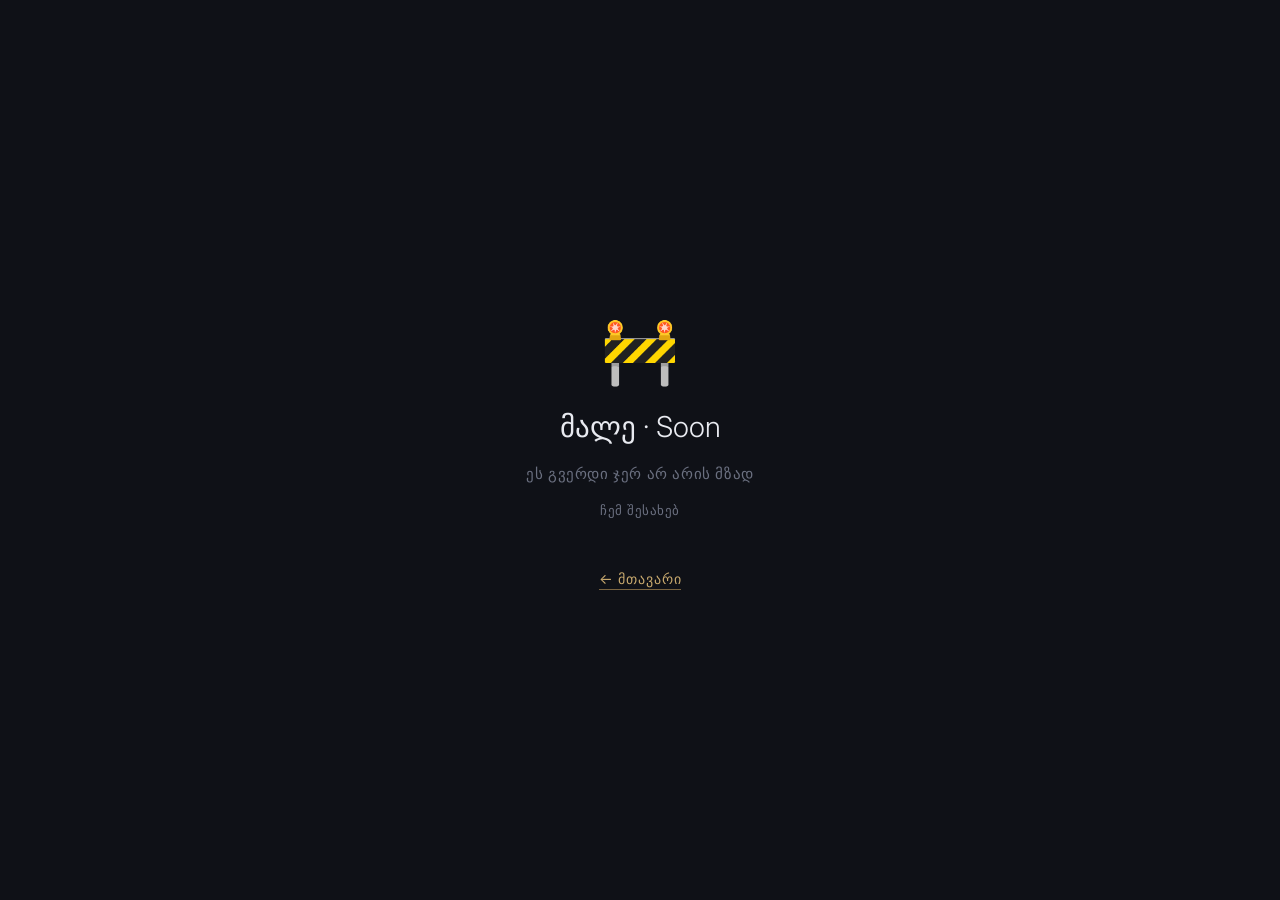
<file: src/main/resources/public/about/index.html>
<!DOCTYPE html>
<html lang="ka">
<head>
    <meta charset="UTF-8">
    <meta name="viewport" content="width=device-width, initial-scale=1.0">
    <title>ჩემ შესახებ</title>
    <link rel="stylesheet" href="../style.css">
    <style>
        .placeholder {
            display: flex;
            flex-direction: column;
            align-items: center;
            justify-content: center;
            min-height: 60vh;
            text-align: center;
            gap: 20px;
        }
        .placeholder .big-icon {
            font-size: 4rem;
        }
        .placeholder h2 {
            font-size: 1.8rem;
            font-weight: 300;
            color: var(--text);
        }
        .placeholder p {
            color: var(--muted);
            font-size: 0.95rem;
            letter-spacing: 0.04em;
        }
        .back-link {
            display: inline-block;
            margin: 32px auto 0;
            color: var(--accent);
            text-decoration: none;
            font-size: 0.9rem;
            letter-spacing: 0.06em;
            border-bottom: 1px solid var(--accent-dim);
            padding-bottom: 2px;
            transition: opacity 0.2s;
        }
        .back-link:hover { opacity: 0.7; }
    </style>
</head>
<body>

    <div class="placeholder">
        <span class="big-icon">🚧</span>
        <h2>მალე · Soon</h2>

        <!-- CHANGE THESE TWO LINES per section -->
        <p>ეს გვერდი ჯერ არ არის მზად</p>
        <p style="font-size:0.8rem">ჩემ შესახებ</p>

        <a class="back-link" href="../index.html">← მთავარი</a>
    </div>

</body>
</html>
</file>
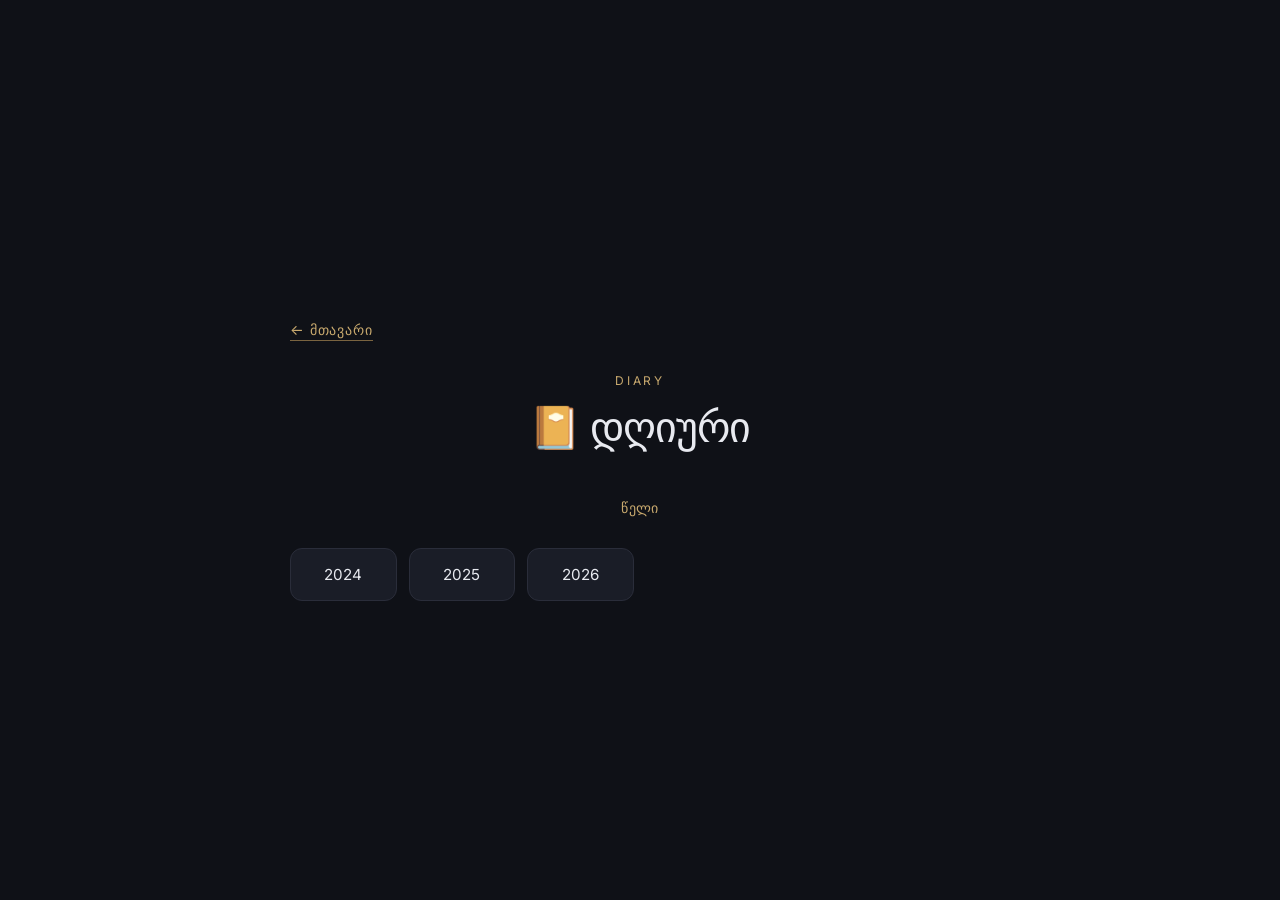
<file: src/main/resources/public/diary/index.html>
<!DOCTYPE html>
<html lang="ka">
<head>
    <meta charset="UTF-8">
    <meta name="viewport" content="width=device-width, initial-scale=1.0">
    <title>დღიური</title>
    <link rel="stylesheet" href="../style.css">
    <link rel="stylesheet" href="style.css">
</head>
<body>
    <div class="diary-wrap">
        <a class="back-link" href="../index.html">← მთავარი</a>

        <div class="page-header">
            <span class="geo-label">Diary</span>
            <h1>📔 დღიური</h1>
        </div>

        <div class="breadcrumb" id="breadcrumb"></div>

        <section id="years-section">
            <div class="option-grid" id="years-list"></div>
        </section>

        <section id="months-section" class="hidden">
            <div class="option-grid" id="months-list"></div>
        </section>

        <section id="days-section" class="hidden">
            <div class="option-grid" id="days-list"></div>
        </section>

        <section id="entry-section" class="hidden">
            <div class="entry-card">
                <span class="entry-date" id="entry-date"></span>
                <p id="entry-content"></p>
            </div>
        </section>
    </div>
    <script src="script.js"></script>
</body>
</html>
</file>
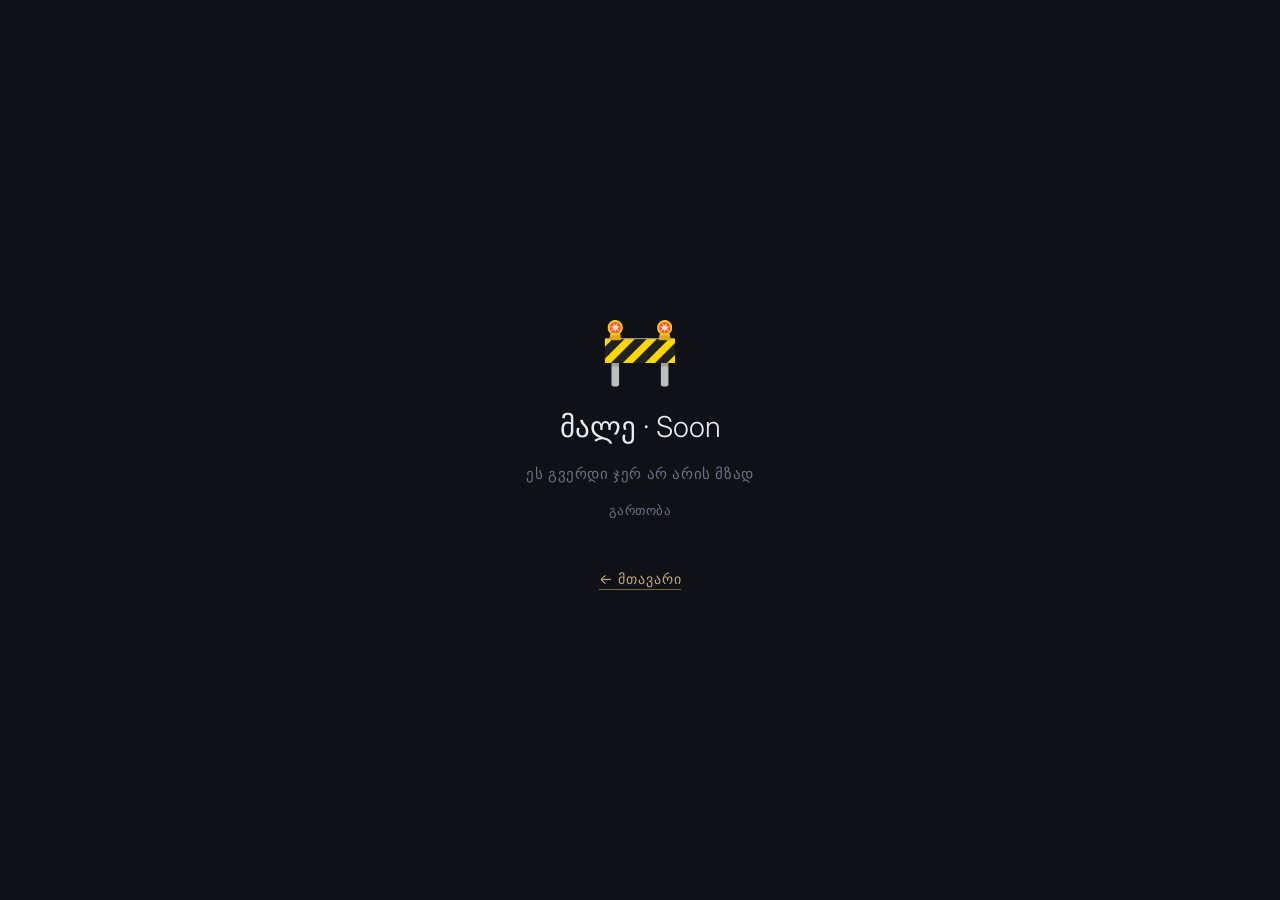
<file: src/main/resources/public/entertainment/index.html>
<!DOCTYPE html>
<html lang="ka">
<head>
    <meta charset="UTF-8">
    <meta name="viewport" content="width=device-width, initial-scale=1.0">
    <title>გართობა</title>
    <link rel="stylesheet" href="../style.css">
    <style>
        .placeholder {
            display: flex;
            flex-direction: column;
            align-items: center;
            justify-content: center;
            min-height: 60vh;
            text-align: center;
            gap: 20px;
        }
        .placeholder .big-icon {
            font-size: 4rem;
        }
        .placeholder h2 {
            font-size: 1.8rem;
            font-weight: 300;
            color: var(--text);
        }
        .placeholder p {
            color: var(--muted);
            font-size: 0.95rem;
            letter-spacing: 0.04em;
        }
        .back-link {
            display: inline-block;
            margin: 32px auto 0;
            color: var(--accent);
            text-decoration: none;
            font-size: 0.9rem;
            letter-spacing: 0.06em;
            border-bottom: 1px solid var(--accent-dim);
            padding-bottom: 2px;
            transition: opacity 0.2s;
        }
        .back-link:hover { opacity: 0.7; }
    </style>
</head>
<body>

    <div class="placeholder">
        <span class="big-icon">🚧</span>
        <h2>მალე · Soon</h2>

        <!-- CHANGE THESE TWO LINES per section -->
        <p>ეს გვერდი ჯერ არ არის მზად</p>
        <p style="font-size:0.8rem">გართობა</p>
        <!-- ^^^^ change the section name above ^^^^ -->

        <a class="back-link" href="../index.html">← მთავარი</a>
    </div>

</body>
</html>
</file>
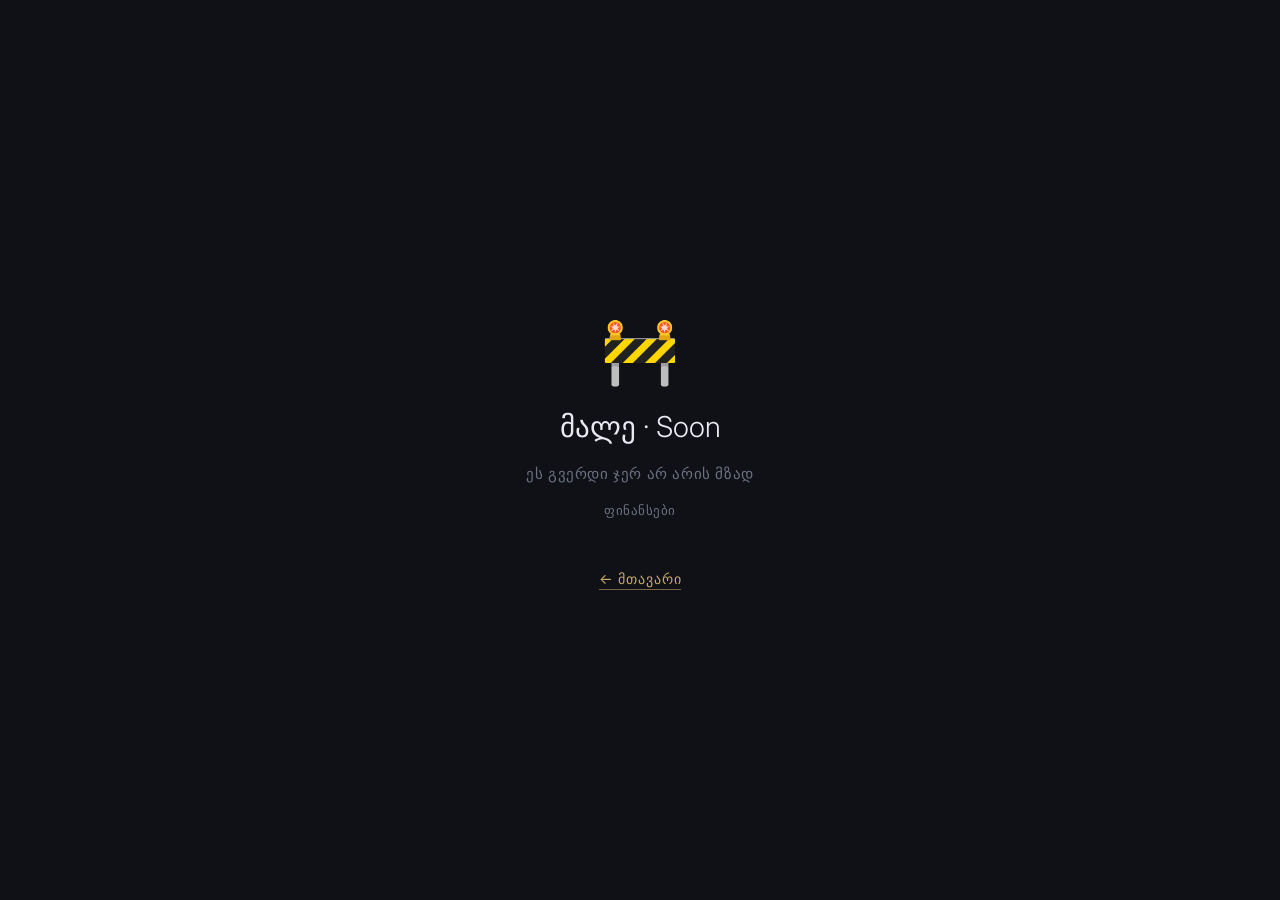
<file: src/main/resources/public/finance/index.html>
<!DOCTYPE html>
<html lang="ka">
<head>
    <meta charset="UTF-8">
    <meta name="viewport" content="width=device-width, initial-scale=1.0">
    <title>ფინანსები</title>
    <link rel="stylesheet" href="../style.css">
    <style>
        .placeholder {
            display: flex;
            flex-direction: column;
            align-items: center;
            justify-content: center;
            min-height: 60vh;
            text-align: center;
            gap: 20px;
        }
        .placeholder .big-icon {
            font-size: 4rem;
        }
        .placeholder h2 {
            font-size: 1.8rem;
            font-weight: 300;
            color: var(--text);
        }
        .placeholder p {
            color: var(--muted);
            font-size: 0.95rem;
            letter-spacing: 0.04em;
        }
        .back-link {
            display: inline-block;
            margin: 32px auto 0;
            color: var(--accent);
            text-decoration: none;
            font-size: 0.9rem;
            letter-spacing: 0.06em;
            border-bottom: 1px solid var(--accent-dim);
            padding-bottom: 2px;
            transition: opacity 0.2s;
        }
        .back-link:hover { opacity: 0.7; }
    </style>
</head>
<body>

    <div class="placeholder">
        <span class="big-icon">🚧</span>
        <h2>მალე · Soon</h2>

        <!-- CHANGE THESE TWO LINES per section -->
        <p>ეს გვერდი ჯერ არ არის მზად</p>
        <p style="font-size:0.8rem">ფინანსები</p>
        <!-- ^^^^ change the section name above ^^^^ -->

        <a class="back-link" href="../index.html">← მთავარი</a>
    </div>

</body>
</html>
</file>
<file: src/main/resources/public/style.css>
@import url('https://fonts.googleapis.com/css2?family=BPG+Arial&family=Inter:wght@300;400;600&display=swap');

*, *::before, *::after { box-sizing: border-box; margin: 0; padding: 0; }

:root {
    --bg:        #0f1117;
    --surface:   #1a1d27;
    --border:    #2a2d3a;
    --text:      #e8eaf0;
    --muted:     #6b7080;
    --accent:    #c8a96e;
    --accent-dim:#7a6440;
}

html, body {
    height: 100%;
}

body {
    background: var(--bg);
    color: var(--text);
    font-family: 'Inter', sans-serif;
    display: flex;
    flex-direction: column;
    align-items: center;
    justify-content: center;
    min-height: 100vh;
    padding: 40px 20px;
}

/* ── Header ── */
.site-header {
    text-align: center;
    margin-bottom: 64px;
}

.site-header .geo-label {
    display: block;
    font-size: 0.75rem;
    letter-spacing: 0.22em;
    text-transform: uppercase;
    color: var(--accent);
    margin-bottom: 14px;
}

.site-header h1 {
    font-size: clamp(2rem, 5vw, 3.2rem);
    font-weight: 300;
    letter-spacing: -0.02em;
    line-height: 1.1;
    color: var(--text);
}

.site-header h1 em {
    font-style: normal;
    color: var(--accent);
}

/* ── Nav grid ── */
.nav-grid {
    display: grid;
    grid-template-columns: repeat(5, 1fr);
    gap: 16px;
    width: 100%;
    max-width: 860px;
}

.nav-card {
    display: flex;
    flex-direction: column;
    align-items: center;
    justify-content: center;
    gap: 14px;
    padding: 32px 16px;
    background: var(--surface);
    border: 1px solid var(--border);
    border-radius: 16px;
    text-decoration: none;
    color: var(--text);
    transition: border-color 0.2s, transform 0.2s, background 0.2s;
    cursor: pointer;
    position: relative;
    overflow: hidden;
}

.nav-card::after {
    content: '';
    position: absolute;
    inset: 0;
    background: linear-gradient(135deg, var(--accent) 0%, transparent 60%);
    opacity: 0;
    transition: opacity 0.25s;
}

.nav-card:hover {
    border-color: var(--accent-dim);
    background: #1f2232;
    transform: translateY(-4px);
}

.nav-card:hover::after {
    opacity: 0.06;
}

.nav-card .icon {
    font-size: 2rem;
    line-height: 1;
}

.nav-card .label {
    font-size: 0.95rem;
    font-weight: 600;
    letter-spacing: 0.01em;
    text-align: center;
}

.nav-card .label-en {
    font-size: 0.72rem;
    color: var(--muted);
    letter-spacing: 0.08em;
    text-transform: uppercase;
}

/* active card (ჭამა — linked) */
.nav-card.active {
    border-color: var(--accent-dim);
}

.nav-card.active .icon,
.nav-card.active .label {
    color: var(--accent);
}

/* disabled cards */
.nav-card.soon {
    opacity: 0.45;
    cursor: default;
    pointer-events: none;
}

/* ── Footer ── */
.site-footer {
    margin-top: 56px;
    font-size: 0.75rem;
    color: var(--muted);
    letter-spacing: 0.06em;
}

/* ── Responsive ── */
@media (max-width: 640px) {
    .nav-grid {
        grid-template-columns: repeat(2, 1fr);
    }
    .nav-card:first-child {
        grid-column: 1 / -1;
    }
}
</file>
<file: src/main/resources/public/diary/style.css>
/* Diary section — page-specific styles */
body { align-items: flex-start; padding-top: 60px; }

.diary-wrap { width: 100%; max-width: 700px; margin: 0 auto; }

.page-header { text-align: center; margin-bottom: 48px; }
.page-header .geo-label {
    display: block;
    font-size: 0.75rem;
    letter-spacing: 0.22em;
    text-transform: uppercase;
    color: var(--accent);
    margin-bottom: 14px;
}
.page-header h1 {
    font-size: clamp(1.8rem, 4vw, 2.6rem);
    font-weight: 300;
    letter-spacing: -0.02em;
    color: var(--text);
}

.breadcrumb {
    display: flex;
    justify-content: center;
    gap: 8px;
    font-size: 0.85rem;
    color: var(--muted);
    margin-bottom: 32px;
    letter-spacing: 0.02em;
}
.breadcrumb .crumb { cursor: pointer; transition: color 0.2s; }
.breadcrumb .crumb:hover { color: var(--accent); }
.breadcrumb .crumb.active { color: var(--accent); cursor: default; }
.breadcrumb .sep { color: var(--border); }

.option-grid {
    display: grid;
    grid-template-columns: repeat(auto-fill, minmax(90px, 1fr));
    gap: 12px;
}
.option-chip {
    display: flex;
    align-items: center;
    justify-content: center;
    padding: 16px 10px;
    background: var(--surface);
    border: 1px solid var(--border);
    border-radius: 12px;
    color: var(--text);
    font-size: 0.95rem;
    cursor: pointer;
    transition: border-color 0.2s, transform 0.15s, background 0.2s;
}
.option-chip:hover {
    border-color: var(--accent-dim);
    background: #1f2232;
    transform: translateY(-2px);
}

.empty-note {
    color: var(--muted);
    font-size: 0.9rem;
    text-align: center;
    padding: 20px 0;
    letter-spacing: 0.02em;
}

.entry-card {
    background: var(--surface);
    border: 1px solid var(--border);
    border-radius: 16px;
    padding: 36px;
}
.entry-date {
    display: block;
    font-size: 0.75rem;
    letter-spacing: 0.18em;
    text-transform: uppercase;
    color: var(--accent);
    margin-bottom: 18px;
}
#entry-content {
    white-space: pre-wrap;
    overflow-wrap: anywhere;
    word-break: break-word;
    line-height: 1.8;
    font-size: 1rem;
    color: var(--text);
}

.hidden { display: none; }

.back-link {
    display: inline-block;
    margin-bottom: 32px;
    color: var(--accent);
    text-decoration: none;
    font-size: 0.9rem;
    letter-spacing: 0.06em;
    border-bottom: 1px solid var(--accent-dim);
    padding-bottom: 2px;
    transition: opacity 0.2s;
}
.back-link:hover { opacity: 0.7; }
</file>
